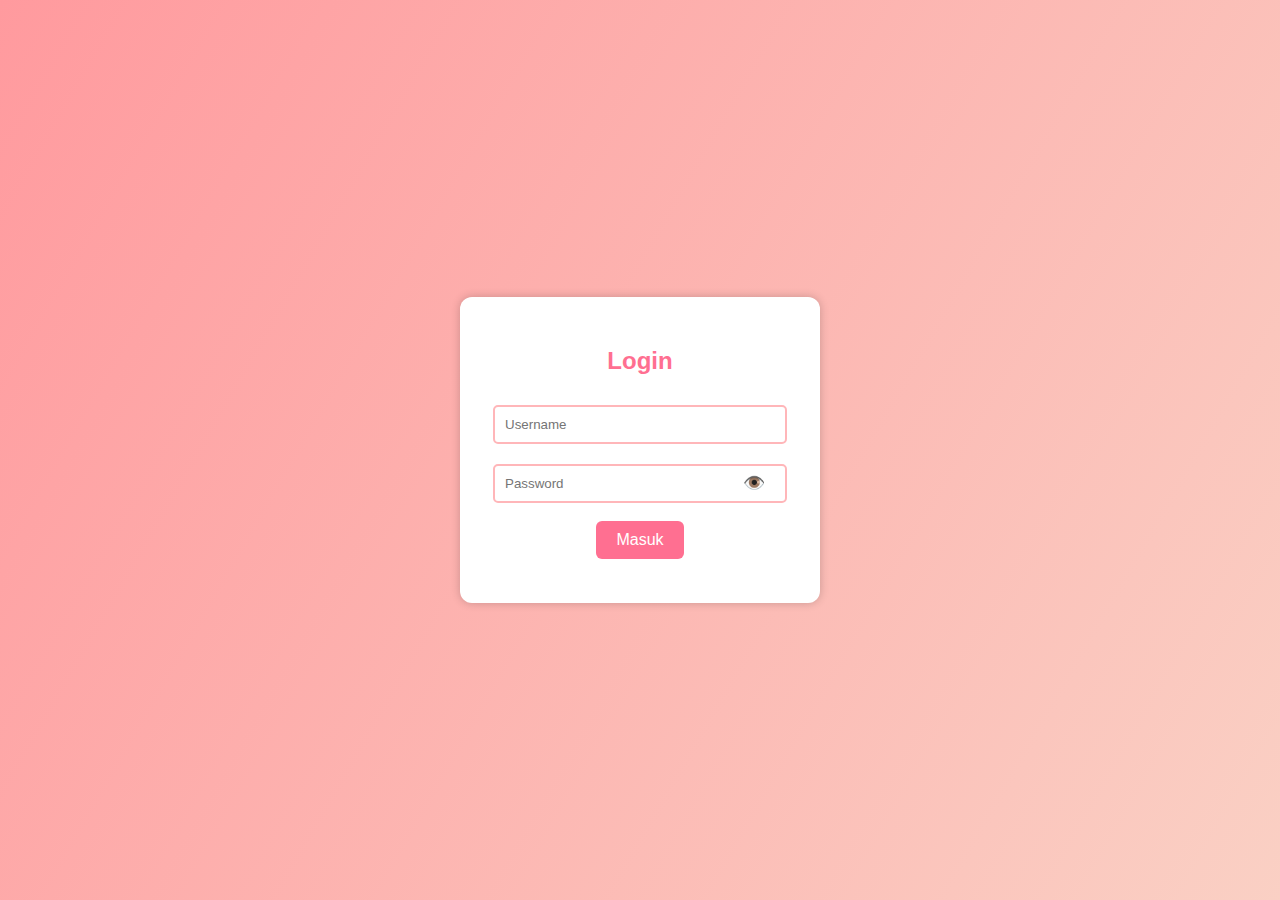
<file: index.html>
<!DOCTYPE html>
<html lang="id">
<head>
  <meta charset="UTF-8">
  <meta name="viewport" content="width=device-width, initial-scale=1">
  <title>Login Ulang Tahun</title>
  <link rel="stylesheet" href="style.css">
</head>
<body>
  <div class="login-box">
    <h2>Login</h2>
 <form id="loginForm">
  <input type="text" id="username" placeholder="Username" required>
  <div class="password-container">
  <input type="password" id="password" placeholder="Password" required>
  <button type="button" id="togglePassword">👁️</button>
</div>


      <button type="submit">Masuk</button>
  <p id="error-message"></p>

</form>
  </div>
 <audio id="bg-music" src="kids-happy-335134.mp3" loop style="display:none;"></audio>


  <script src="script.js"></script>
</body>
</html>
</file>
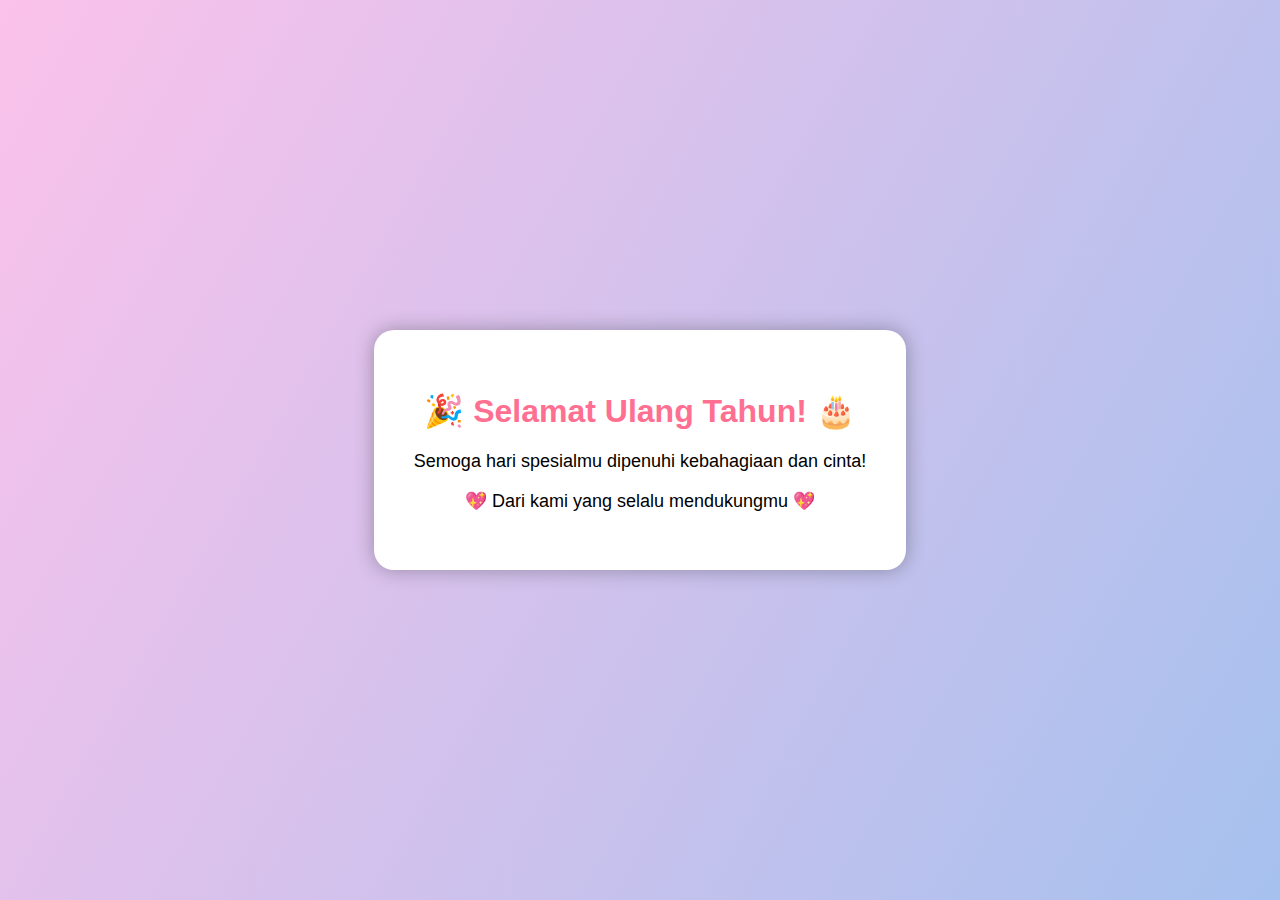
<file: birthday.html>
<!DOCTYPE html>
<html lang="id">
<head>
  <meta charset="UTF-8">
  <title>Selamat Ulang Tahun!</title>
  <link rel="stylesheet" href="style.css">
</head>
<body class="birthday-page">
  <div class="card">
    <h1>🎉 Selamat Ulang Tahun! 🎂</h1>
    <p>Semoga hari spesialmu dipenuhi kebahagiaan dan cinta!</p>
    <p>💖 Dari kami yang selalu mendukungmu 💖</p>
  </div>
</body>
</html>
</file>
<file: style.css>
/* Umum */
body {
  margin: 0;
  font-family: 'Segoe UI', sans-serif;
  background: linear-gradient(120deg, #ff9a9e, #fad0c4);
  display: flex;
  justify-content: center;
  align-items: center;
  height: 100vh;
}

/* Login */
.login-box {
  background: white;
  padding: 30px;
  border-radius: 12px;
  box-shadow: 0 0 10px rgba(0,0,0,0.2);
  text-align: center;
  width: 300px;
}

.login-box h2 {
  margin-bottom: 20px;
  color: #ff6f91;
}

.login-box input {
  width: 90%;
  padding: 10px;
  margin: 10px 0;
  border: 2px solid #ffb6b9;
  border-radius: 5px;
}

.login-box button {
  background: #ff6f91;
  color: white;
  padding: 10px 20px;
  border: none;
  border-radius: 6px;
  cursor: pointer;
  font-size: 16px;
}

#error-message {
  color: red;
  font-size: 14px;
  margin-top: 10px;
}

/* Ucapan ulang tahun */
.birthday-page {
  background: linear-gradient(120deg, #fbc2eb, #a6c1ee);
}

.card {
  background: white;
  padding: 40px;
  border-radius: 20px;
  text-align: center;
  box-shadow: 0 0 20px rgba(0,0,0,0.3);
  animation: fadeIn 1s ease-in-out;
}

.card h1 {
  font-size: 2em;
  color: #ff6f91;
}

.card p {
  font-size: 18px;
  margin-top: 15px;
}

@keyframes fadeIn {
  from { opacity: 0; transform: scale(0.95); }
  to { opacity: 1; transform: scale(1); }
}

label {
  color: #333;
  font-size: 14px;
}

.password-container {
  position: relative;
  width: 100%;
  margin-bottom: 8px;
}



.password-container button {
  position: absolute;
  right: 5px;
  top: 50%;
  transform: translateY(-50%);
  background: none;
  border: none;
  cursor: pointer;
  font-size: 18px;
}
</file>
